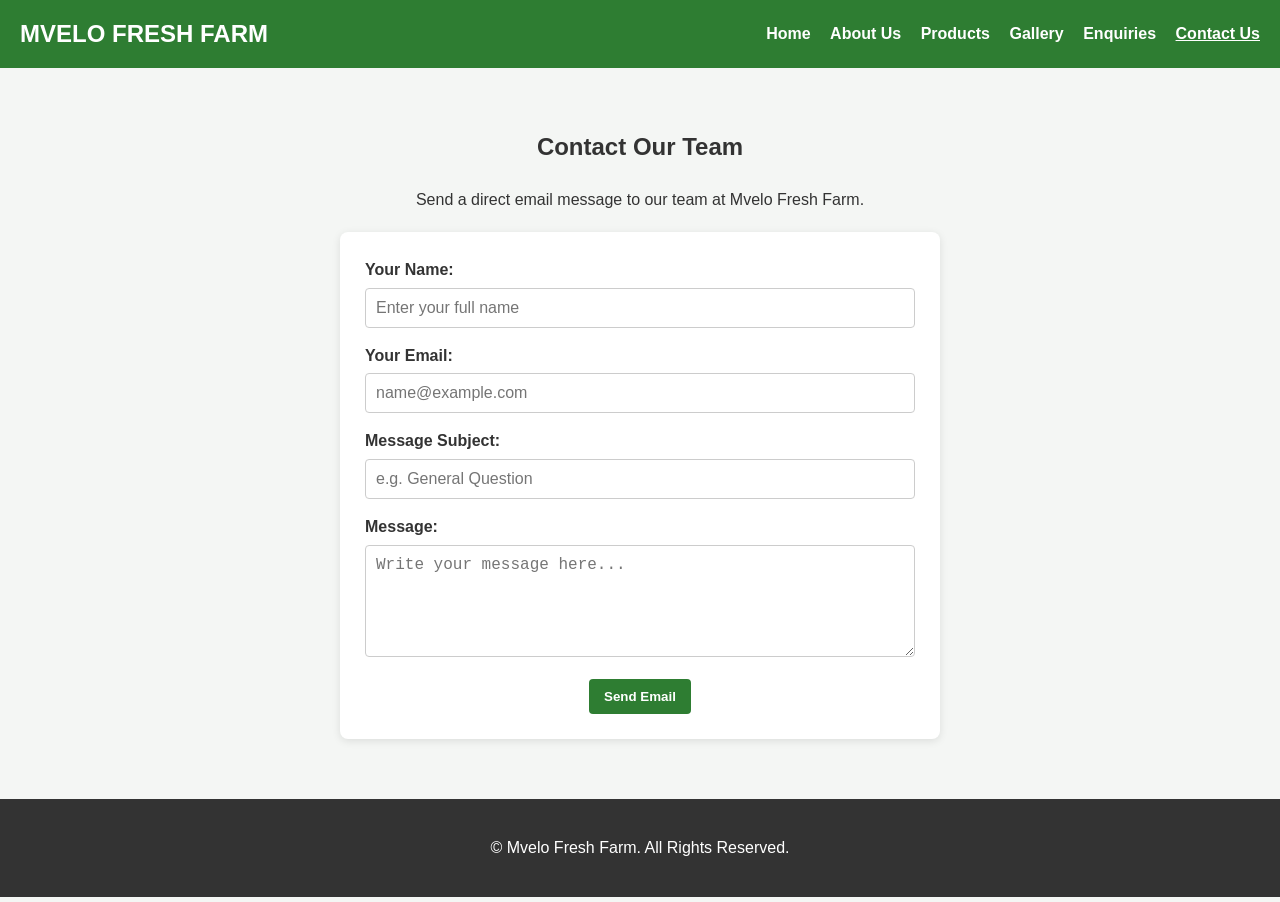
<file: contact.html>
<!DOCTYPE html>
<html lang="en">
<head>
    <meta charset="UTF-8">
    <meta name="viewport" content="width=device-width, initial-scale=1.0">
    <title>Mvelo Fresh Farm — Contact Us</title>
    <link rel="stylesheet" href="style.css">
</head>
<body>

    <header>
        <div class="logo">MVELO FRESH FARM</div>
        <nav aria-label="Main Navigation">
            <a href="index.html">Home</a>
            <a href="index.html#about">About Us</a>
            <a href="index.html#products">Products</a>
            <a href="index.html#gallery">Gallery</a>
            <a href="enquiry.html">Enquiries</a>
            <a href="contact.html" class="active">Contact Us</a>
        </nav>
    </header>

    <main class="section">
        <h2>Contact Our Team</h2>
        <p>Send a direct email message to our team at Mvelo Fresh Farm.</p>

        <form id="contactForm" action="mailto:info@mvelofreshfarm.co.za" method="POST" enctype="text/plain" class="form-container" novalidate>
            <div class="form-group">
                <label for="contactName">Your Name:</label>
                <input type="text" id="contactName" name="Name" placeholder="Enter your full name">
                <small class="error-msg" id="cNameError"></small>
            </div>

            <div class="form-group">
                <label for="contactEmail">Your Email:</label>
                <input type="email" id="contactEmail" name="Email" placeholder="name@example.com">
                <small class="error-msg" id="cEmailError"></small>
            </div>

            <div class="form-group">
                <label for="subject">Message Subject:</label>
                <input type="text" id="subject" name="Subject" placeholder="e.g. General Question">
                <small class="error-msg" id="cSubjectError"></small>
            </div>

            <div class="form-group">
                <label for="message">Message:</label>
                <textarea id="message" name="Message" rows="5" placeholder="Write your message here..."></textarea>
                <small class="error-msg" id="cMessageError"></small>
            </div>

            <button type="submit" class="btn">Send Email</button>
        </form>

        <div id="contactResponse" class="response-box" style="display: none;"></div>
    </main>

    <footer>
        <p>&copy; Mvelo Fresh Farm. All Rights Reserved.</p>
    </footer>

    <script src="script.js"></script>
</body>
</html>
</file>
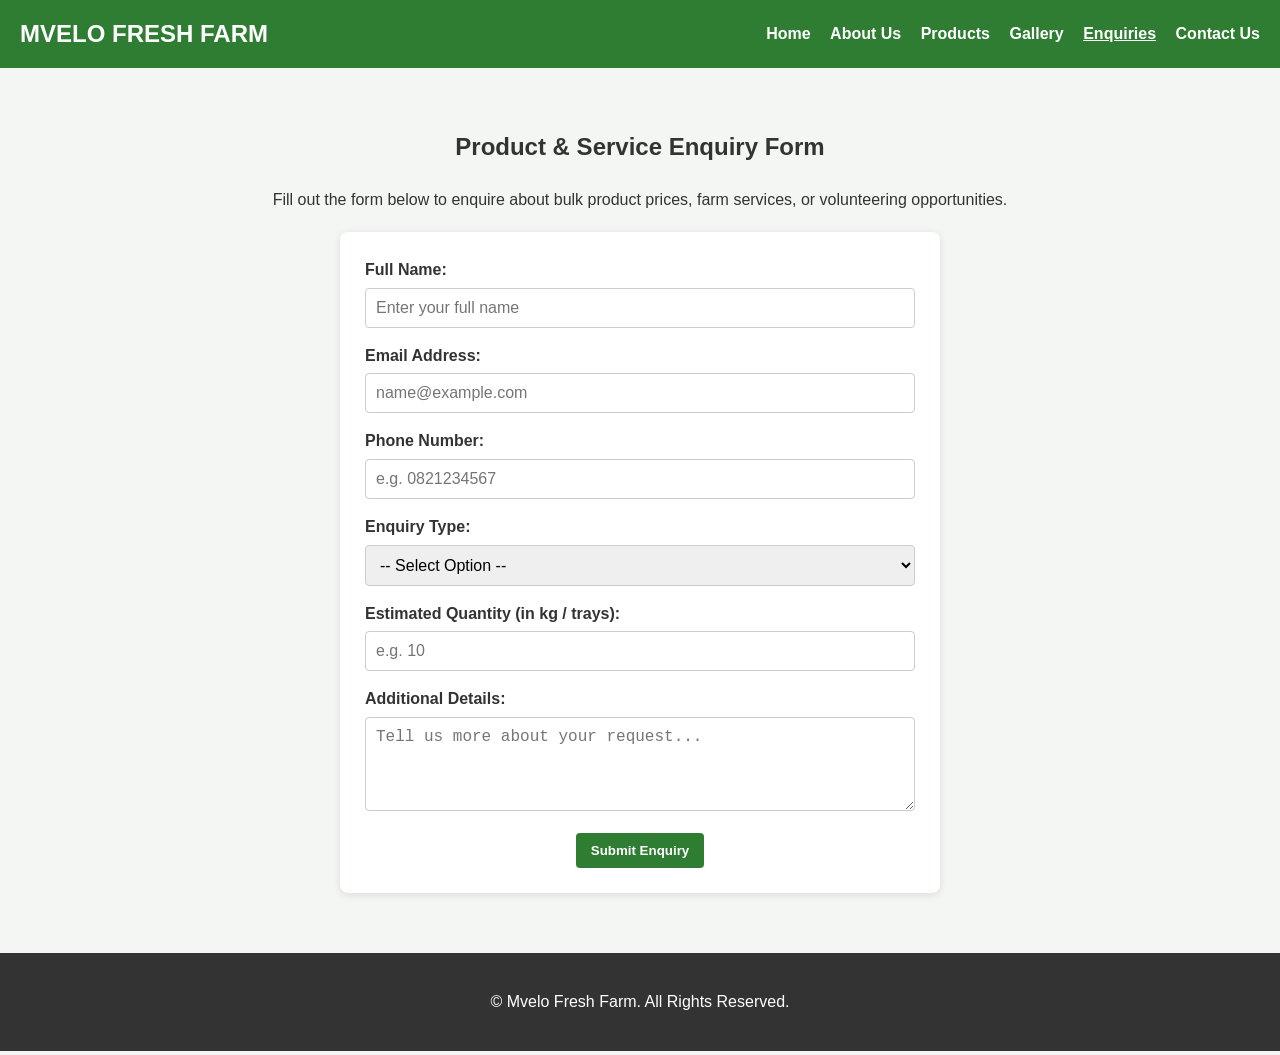
<file: enquiry.html>
<!DOCTYPE html>
<html lang="en">
<head>
    <meta charset="UTF-8">
    <meta name="viewport" content="width=device-width, initial-scale=1.0">
    <title>Mvelo Fresh Farm — Enquiries</title>
    <link rel="stylesheet" href="style.css">
</head>
<body>

    <header>
        <div class="logo">MVELO FRESH FARM</div>
        <nav aria-label="Main Navigation">
            <a href="index.html">Home</a>
            <a href="index.html#about">About Us</a>
            <a href="index.html#products">Products</a>
            <a href="index.html#gallery">Gallery</a>
            <a href="enquiry.html" class="active">Enquiries</a>
            <a href="contact.html">Contact Us</a>
        </nav>
    </header>

    <main class="section">
        <h2>Product & Service Enquiry Form</h2>
        <p>Fill out the form below to enquire about bulk product prices, farm services, or volunteering opportunities.</p>

        <form id="enquiryForm" action="#" method="POST" class="form-container" novalidate>
            <div class="form-group">
                <label for="fullName">Full Name:</label>
                <input type="text" id="fullName" name="fullName" placeholder="Enter your full name">
                <small class="error-msg" id="nameError"></small>
            </div>

            <div class="form-group">
                <label for="email">Email Address:</label>
                <input type="email" id="email" name="email" placeholder="name@example.com">
                <small class="error-msg" id="emailError"></small>
            </div>

            <div class="form-group">
                <label for="phone">Phone Number:</label>
                <input type="tel" id="phone" name="phone" placeholder="e.g. 0821234567">
                <small class="error-msg" id="phoneError"></small>
            </div>

            <div class="form-group">
                <label for="enquiryType">Enquiry Type:</label>
                <select id="enquiryType" name="enquiryType">
                    <option value="">-- Select Option --</option>
                    <option value="Vegetables">Bulk Vegetables Order</option>
                    <option value="Fruit">Bulk Fruit Order</option>
                    <option value="Eggs">Farm Eggs Supply</option>
                    <option value="Volunteer">Volunteer Opportunities</option>
                </select>
                <small class="error-msg" id="typeError"></small>
            </div>

            <div class="form-group">
                <label for="quantity">Estimated Quantity (in kg / trays):</label>
                <input type="number" id="quantity" name="quantity" min="1" placeholder="e.g. 10">
                <small class="error-msg" id="quantityError"></small>
            </div>

            <div class="form-group">
                <label for="comments">Additional Details:</label>
                <textarea id="comments" name="comments" rows="4" placeholder="Tell us more about your request..."></textarea>
            </div>

            <button type="submit" class="btn">Submit Enquiry</button>
        </form>

        <div id="enquiryResponse" class="response-box" style="display: none;"></div>
    </main>

    <footer>
        <p>&copy; Mvelo Fresh Farm. All Rights Reserved.</p>
    </footer>

    <script src="script.js"></script>
</body>
</html>
</file>
<file: style.css>
body {
    font-family: Arial, sans-serif;
    margin: 0;
    padding: 0;
    background-color: #f4f6f4;
    color: #333;
    line-height: 1.6;
}

header {
    background-color: #2e7d32;
    color: white;
    padding: 15px 20px;
    display: flex;
    justify-content: space-between;
    align-items: center;
    flex-wrap: wrap;
}

.logo {
    font-size: 1.5rem;
    font-weight: bold;
}

nav a {
    color: white;
    text-decoration: none;
    margin-left: 15px;
    font-weight: bold;
}

nav a:hover,
nav a.active {
    text-decoration: underline;
}

.hero {
    background: #4caf50;
    color: white;
    text-align: center;
    padding: 60px 20px;
}

.section {
    padding: 40px 20px;
    text-align: center;
}

.gray-bg {
    background-color: #e8ede8;
}

.product-container,
.gallery-container {
    display: flex;
    justify-content: center;
    gap: 20px;
    flex-wrap: wrap;
    margin-top: 20px;
}

.card {
    background: white;
    padding: 20px;
    border-radius: 6px;
    box-shadow: 0 2px 5px rgba(0,0,0,0.1);
    width: 280px;
}

.gallery-container img {
    width: 280px;
    height: 180px;
    object-fit: cover;
    border-radius: 6px;
    cursor: pointer;
    transition: transform 0.2s ease;
}

.gallery-container img:hover {
    transform: scale(1.04);
}

.btn {
    background-color: #2e7d32;
    color: white;
    border: none;
    padding: 10px 15px;
    cursor: pointer;
    border-radius: 4px;
    font-weight: bold;
}

.btn:hover {
    background-color: #1b5e20;
}

#map {
    height: 350px;
    max-width: 800px;
    margin: 20px auto;
    border-radius: 8px;
    box-shadow: 0 2px 8px rgba(0,0,0,0.2);
}

footer {
    text-align: center;
    padding: 20px;
    background-color: #333;
    color: white;
}

.cart-btn {
    background-color: #8d6e63;
    color: #ffffff;
    border: none;
    padding: 8px 14px;
    font-weight: bold;
    cursor: pointer;
    border-radius: 4px;
}

.cart-btn:hover {
    background-color: #6d4c41;
}

.modal {
    display: none;
    position: fixed;
    z-index: 2000;
    left: 0;
    top: 0;
    width: 100%;
    height: 100%;
    background-color: rgba(0, 0, 0, 0.6);
}

.modal-content {
    background-color: #ffffff;
    margin: 10% auto;
    padding: 25px;
    border-radius: 6px;
    width: 90%;
    max-width: 450px;
    position: relative;
}

.close-modal {
    position: absolute;
    right: 15px;
    top: 10px;
    font-size: 24px;
    font-weight: bold;
    cursor: pointer;
}

#cartItemsList {
    list-style: none;
    margin: 15px 0;
    padding: 0;
}

#cartItemsList li {
    padding: 8px 0;
    border-bottom: 1px solid #ddd;
    display: flex;
    justify-content: space-between;
}

.lightbox {
    display: none;
    position: fixed;
    z-index: 3000;
    left: 0;
    top: 0;
    width: 100%;
    height: 100%;
    background-color: rgba(0,0,0,0.85);
    text-align: center;
}

.lightbox-content {
    margin: 5% auto;
    max-width: 80%;
    max-height: 75vh;
    border-radius: 6px;
}

#lightboxCaption {
    color: white;
    font-size: 1.1rem;
    margin-top: 10px;
}

.close-lightbox {
    position: absolute;
    top: 20px;
    right: 35px;
    color: white;
    font-size: 35px;
    font-weight: bold;
    cursor: pointer;
}

.form-container {
    max-width: 550px;
    margin: 20px auto;
    background: #ffffff;
    padding: 25px;
    border-radius: 8px;
    box-shadow: 0 2px 8px rgba(0,0,0,0.1);
}

.form-group {
    margin-bottom: 15px;
    text-align: left;
}

.form-group label {
    display: block;
    font-weight: bold;
    margin-bottom: 5px;
    color: #333;
}

.form-group input,
.form-group select,
.form-group textarea {
    width: 100%;
    padding: 10px;
    border: 1px solid #ccc;
    border-radius: 4px;
    font-size: 1rem;
    box-sizing: border-box;
}

.form-group input:focus,
.form-group select:focus,
.form-group textarea:focus {
    border-color: #2e7d32;
    outline: none;
}

.error-msg {
    color: #d32f2f;
    font-size: 0.85rem;
    margin-top: 4px;
    display: block;
}

.response-box {
    max-width: 550px;
    margin: 20px auto;
    padding: 15px;
    background-color: #e8f5e9;
    border: 1px solid #a5d6a7;
    border-radius: 6px;
    color: #1b5e20;
    font-weight: bold;
}

@media (max-width: 768px) {
    .product-container,
    .gallery-container {
        flex-direction: column;
        align-items: center;
    }
    
    header {
        flex-direction: column;
        text-align: center;
    }

    nav {
        margin-top: 10px;
    }

    nav a {
        margin: 5px 8px;
        display: inline-block;
    }
}
</file>
